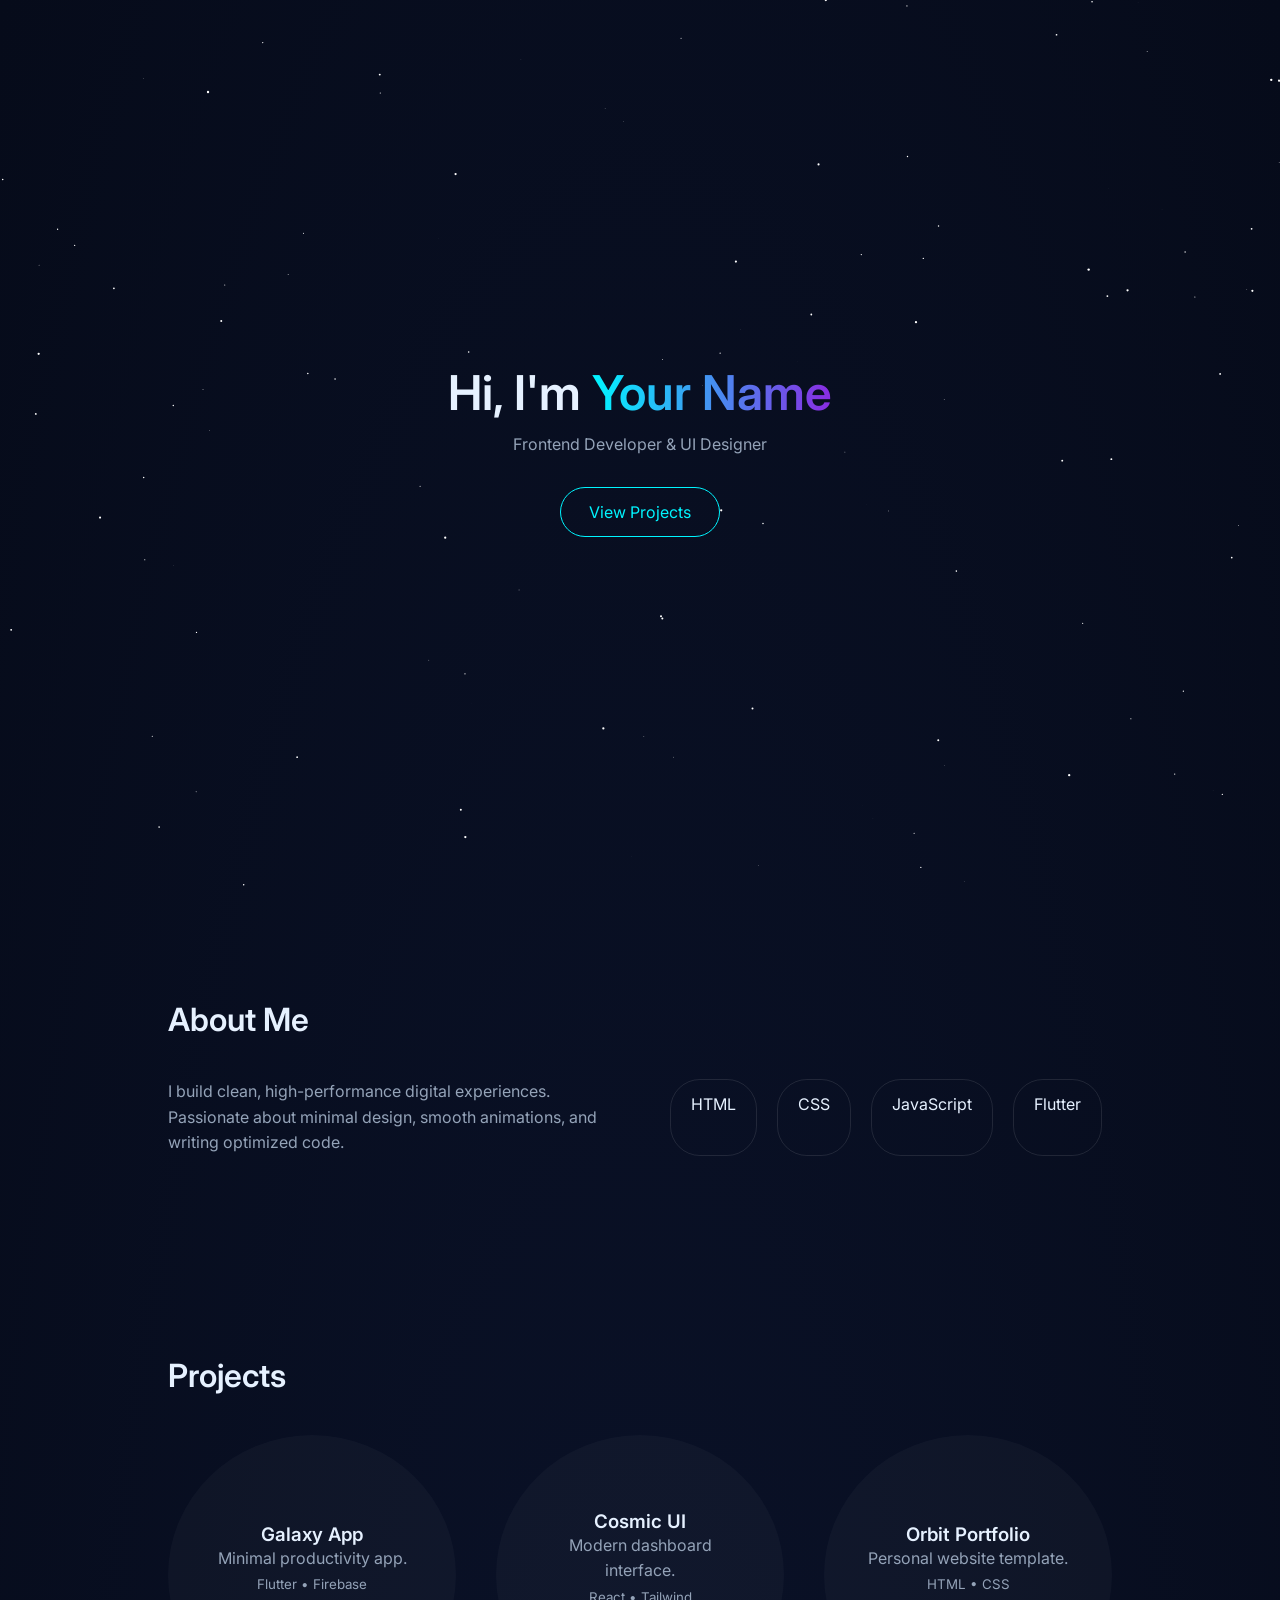
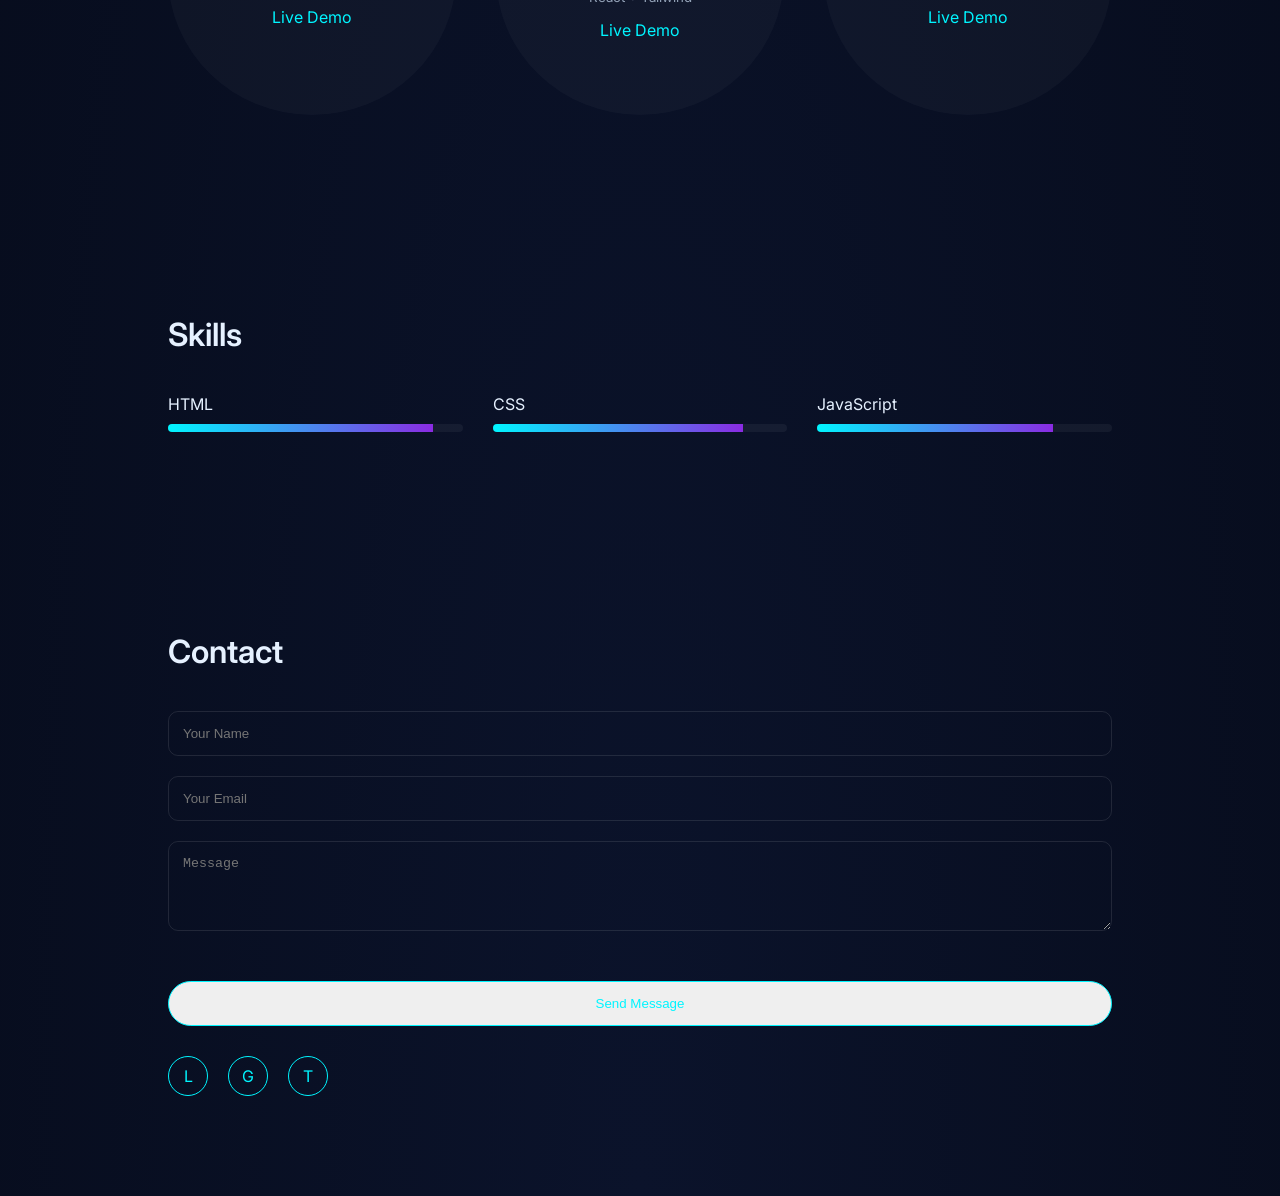
<file: portfolio.html>
<!DOCTYPE html>
<html lang="en">
<head>
<meta charset="UTF-8" />
<meta name="viewport" content="width=device-width, initial-scale=1.0" />
<title>Cosmic Portfolio</title>

<!-- Google Font -->
<link href="https://fonts.googleapis.com/css2?family=Inter:wght@300;400;600;700&display=swap" rel="stylesheet">

<style>
:root{
  --bg: #060b1a;
  --bg2: #0b132b;
  --cyan: #00f5ff;
  --purple: #8a2be2;
  --text: #e6f1ff;
  --muted: #94a3b8;
}

*{
  margin:0;
  padding:0;
  box-sizing:border-box;
}

body{
  font-family: 'Inter', sans-serif;
  background: radial-gradient(ellipse at bottom, var(--bg2) 0%, var(--bg) 100%);
  color: var(--text);
  overflow-x:hidden;
}

/* ---------- STAR FIELD ---------- */

canvas{
  position:fixed;
  top:0;
  left:0;
  z-index:-1;
}

/* ---------- GLOBAL ---------- */

section{
  padding:100px 10%;
  max-width:1200px;
  margin:auto;
}

h1,h2,h3{
  font-weight:600;
}

h2{
  font-size:32px;
  margin-bottom:40px;
}

p{
  color:var(--muted);
  line-height:1.6;
}

.btn{
  display:inline-block;
  padding:14px 28px;
  margin-top:30px;
  border-radius:40px;
  border:1px solid var(--cyan);
  color:var(--cyan);
  text-decoration:none;
  transition:all .4s ease-in-out;
}

.btn:hover{
  background:var(--cyan);
  color:#000;
  box-shadow:0 0 20px var(--cyan);
}

/* ---------- HERO ---------- */

.hero{
  height:100vh;
  display:flex;
  flex-direction:column;
  justify-content:center;
  align-items:center;
  text-align:center;
  animation:fadeIn 2s ease-in-out;
}

.hero h1{
  font-size:48px;
  margin-bottom:10px;
}

.hero span {
  background: linear-gradient(90deg, var(--cyan), var(--purple));
  background-clip: text;
  -webkit-background-clip: text;
  color: transparent;
  -webkit-text-fill-color: transparent;
}

@keyframes fadeIn{
  from{opacity:0; transform:translateY(20px);}
  to{opacity:1; transform:translateY(0);}
}

/* ---------- ABOUT ---------- */

.about{
  display:grid;
  grid-template-columns:1fr 1fr;
  gap:60px;
}

.skills-icons{
  display:flex;
  gap:20px;
  flex-wrap:wrap;
}

.skill-icon{
  padding:14px 20px;
  border:1px solid rgba(255,255,255,0.1);
  border-radius:30px;
  transition:.3s ease;
}

.skill-icon:hover{
  border-color:var(--cyan);
  box-shadow:0 0 10px var(--cyan);
}

/* ---------- PROJECTS ---------- */

.projects-grid{
  display:grid;
  grid-template-columns:repeat(auto-fit,minmax(280px,1fr));
  gap:40px;
}

.project-card{
  padding:40px;
  border-radius:50%;
  height:280px;
  display:flex;
  flex-direction:column;
  justify-content:center;
  text-align:center;
  background:rgba(255,255,255,0.03);
  transition:all .4s ease;
}

.project-card:hover{
  box-shadow:0 0 25px var(--purple);
  transform:translateY(-10px);
}

.project-card a{
  color:var(--cyan);
  text-decoration:none;
  margin-top:10px;
}

/* ---------- SKILLS ---------- */

.skills-grid{
  display:grid;
  grid-template-columns:repeat(auto-fit,minmax(200px,1fr));
  gap:30px;
}

.progress{
  background:rgba(255,255,255,0.05);
  border-radius:30px;
  overflow:hidden;
  height:8px;
  margin-top:10px;
}

.progress-bar{
  height:100%;
  background:linear-gradient(90deg,var(--cyan),var(--purple));
  width:0;
  transition:width 2s ease-in-out;
}

/* ---------- CONTACT ---------- */

.contact form{
  display:flex;
  flex-direction:column;
  gap:20px;
}

input, textarea{
  padding:14px;
  border-radius:10px;
  border:1px solid rgba(255,255,255,0.1);
  background:transparent;
  color:var(--text);
  outline:none;
  transition:.3s ease;
}

input:focus, textarea:focus{
  border-color:var(--purple);
  box-shadow:0 0 10px var(--purple);
}

.socials{
  margin-top:30px;
  display:flex;
  gap:20px;
}

.socials a{
  width:40px;
  height:40px;
  border-radius:50%;
  border:1px solid var(--cyan);
  display:flex;
  align-items:center;
  justify-content:center;
  color:var(--cyan);
  text-decoration:none;
  transition:.3s ease;
}

.socials a:hover{
  box-shadow:0 0 15px var(--cyan);
}

/* ---------- MOBILE ---------- */

@media(max-width:768px){
  .about{
    grid-template-columns:1fr;
  }
  .hero h1{
    font-size:34px;
  }
}
</style>
</head>
<body>

<canvas id="stars"></canvas>

<!-- HERO -->
<section class="hero">
  <h1>Hi, I'm <span>Your Name</span></h1>
  <p>Frontend Developer & UI Designer</p>
  <a href="#projects" class="btn">View Projects</a>
</section>

<!-- ABOUT -->
<section>
  <h2>About Me</h2>
  <div class="about">
    <div>
      <p>
        I build clean, high-performance digital experiences.
        Passionate about minimal design, smooth animations,
        and writing optimized code.
      </p>
    </div>
    <div class="skills-icons">
      <div class="skill-icon">HTML</div>
      <div class="skill-icon">CSS</div>
      <div class="skill-icon">JavaScript</div>
      <div class="skill-icon">Flutter</div>
    </div>
  </div>
</section>

<!-- PROJECTS -->
<section id="projects">
  <h2>Projects</h2>
  <div class="projects-grid">
    <div class="project-card">
      <h3>Galaxy App</h3>
      <p>Minimal productivity app.</p>
      <p><small>Flutter • Firebase</small></p>
      <a href="#">Live Demo</a>
    </div>
    <div class="project-card">
      <h3>Cosmic UI</h3>
      <p>Modern dashboard interface.</p>
      <p><small>React • Tailwind</small></p>
      <a href="#">Live Demo</a>
    </div>
    <div class="project-card">
      <h3>Orbit Portfolio</h3>
      <p>Personal website template.</p>
      <p><small>HTML • CSS</small></p>
      <a href="#">Live Demo</a>
    </div>
  </div>
</section>

<!-- SKILLS -->
<section>
  <h2>Skills</h2>
  <div class="skills-grid">
    <div>
      HTML
      <div class="progress"><div class="progress-bar" style="width:90%"></div></div>
    </div>
    <div>
      CSS
      <div class="progress"><div class="progress-bar" style="width:85%"></div></div>
    </div>
    <div>
      JavaScript
      <div class="progress"><div class="progress-bar" style="width:80%"></div></div>
    </div>
  </div>
</section>

<!-- CONTACT -->
<section class="contact">
  <h2>Contact</h2>
  <form>
    <input type="text" placeholder="Your Name" required>
    <input type="email" placeholder="Your Email" required>
    <textarea rows="4" placeholder="Message"></textarea>
    <button class="btn">Send Message</button>
  </form>

  <div class="socials">
    <a href="#">L</a>
    <a href="#">G</a>
    <a href="#">T</a>
  </div>
</section>

<script>
/* ---------- LIGHTWEIGHT STARFIELD ---------- */
const canvas = document.getElementById("stars");
const ctx = canvas.getContext("2d");

let stars = [];
let numStars = 120;

function resize(){
  canvas.width = window.innerWidth;
  canvas.height = window.innerHeight;
}
resize();
window.addEventListener("resize", resize);

for(let i=0;i<numStars;i++){
  stars.push({
    x: Math.random()*canvas.width,
    y: Math.random()*canvas.height,
    radius: Math.random()*1.2,
    speed: Math.random()*0.2
  });
}

function animate(){
  ctx.clearRect(0,0,canvas.width,canvas.height);
  ctx.fillStyle = "white";
  stars.forEach(star=>{
    ctx.beginPath();
    ctx.arc(star.x, star.y, star.radius, 0, Math.PI*2);
    ctx.fill();
    star.y += star.speed;
    if(star.y > canvas.height) star.y = 0;
  });
  requestAnimationFrame(animate);
}
animate();
</script>

</body>
</html>
</file>
